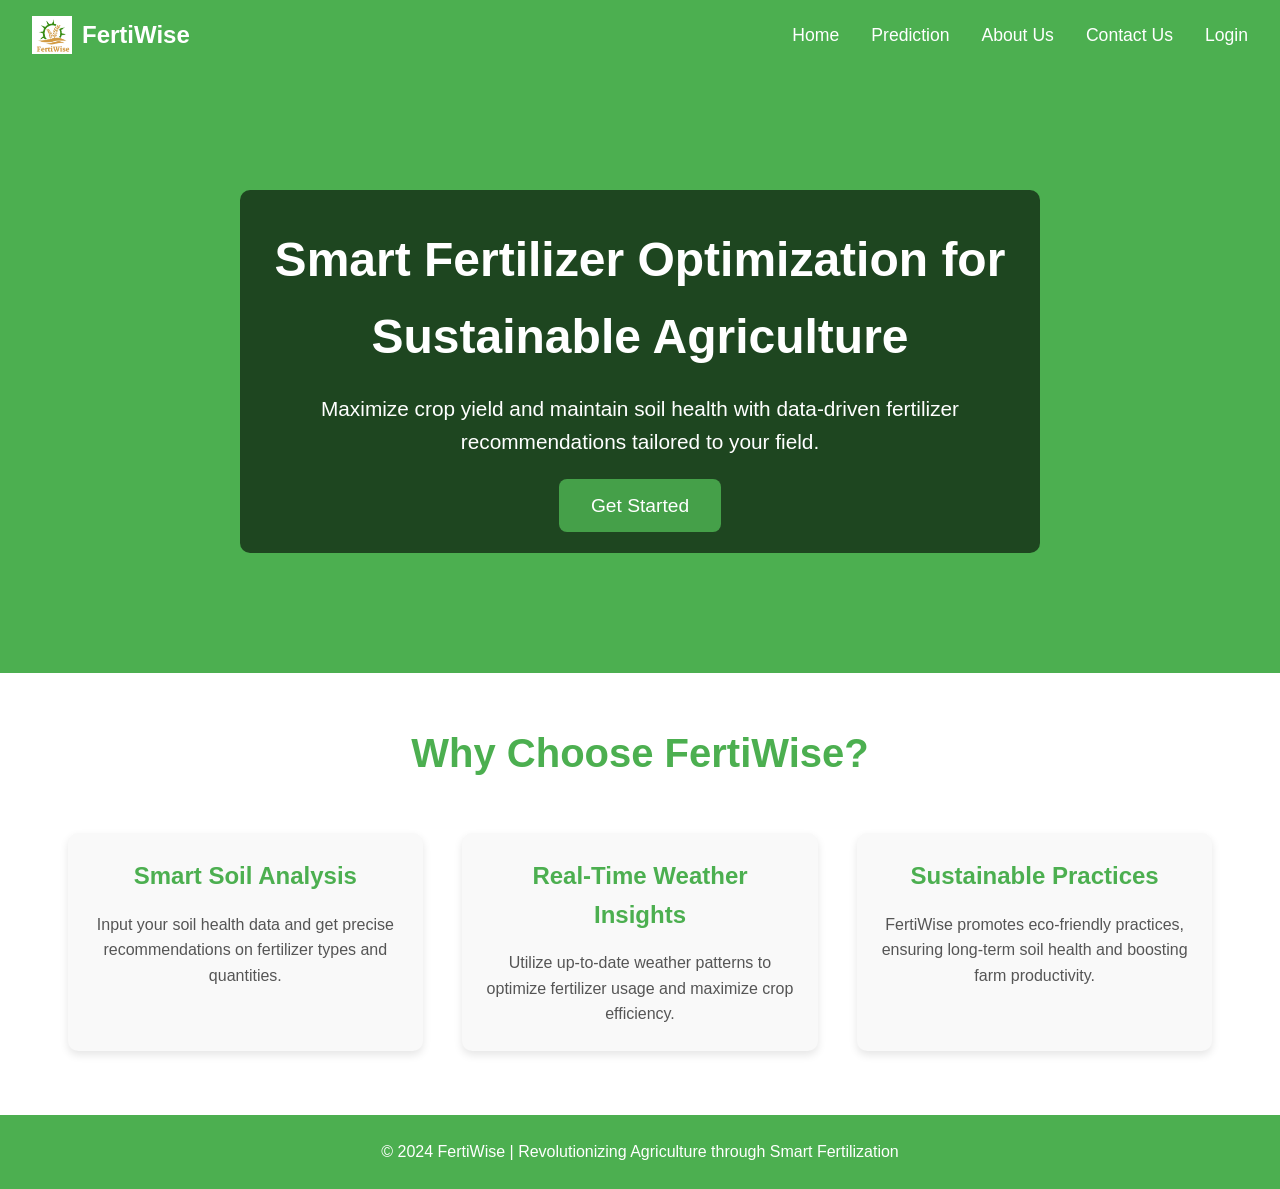
<file: Frontend/index.html>
<!DOCTYPE html>
<html lang="en">
<head>
    <meta charset="UTF-8">
    <meta name="viewport" content="width=device-width, initial-scale=1.0">
    <title>FertiWise - Smart Fertilizer Optimizer</title>
    <link rel="stylesheet" href="index.css">
</head>
<body>
    <!-- Navbar -->
    <header class="navbar">
        <div class="logo">
            <img src="logo.jpg" alt="FertiWise Logo" class="logo-img">
            <h1>FertiWise</h1>
        </div>
        <nav>
            <ul class="nav-links">
                <li><a href="#">Home</a></li>
                <li><a href="prediction.html">Prediction</a></li>
                <li><a href="#">About Us</a></li>
                <li><a href="#">Contact Us</a></li>
                <li><a href="login.html">Login</a></li>
            </ul>
        </nav>
    </header>

    <!-- Hero Section -->
    <section class="hero">
        <div class="hero-content">
            <h2>Smart Fertilizer Optimization for Sustainable Agriculture</h2>
            <p>Maximize crop yield and maintain soil health with data-driven fertilizer recommendations tailored to your field.</p>
            <a href="login.html" class="cta-button">Get Started</a>
        </div>
    </section>

    <!-- Features Section -->
    <section class="features">
        <h2>Why Choose FertiWise?</h2>
        <div class="feature-cards">
            <div class="card">
                <h3>Smart Soil Analysis</h3>
                <p>Input your soil health data and get precise recommendations on fertilizer types and quantities.</p>
            </div>
            <div class="card">
                <h3>Real-Time Weather Insights</h3>
                <p>Utilize up-to-date weather patterns to optimize fertilizer usage and maximize crop efficiency.</p>
            </div>
            <div class="card">
                <h3>Sustainable Practices</h3>
                <p>FertiWise promotes eco-friendly practices, ensuring long-term soil health and boosting farm productivity.</p>
            </div>
        </div>
    </section>

    <!-- Footer -->
    <footer>
        <p>&copy; 2024 FertiWise | Revolutionizing Agriculture through Smart Fertilization</p>
    </footer>
</body>
</html>
</file>
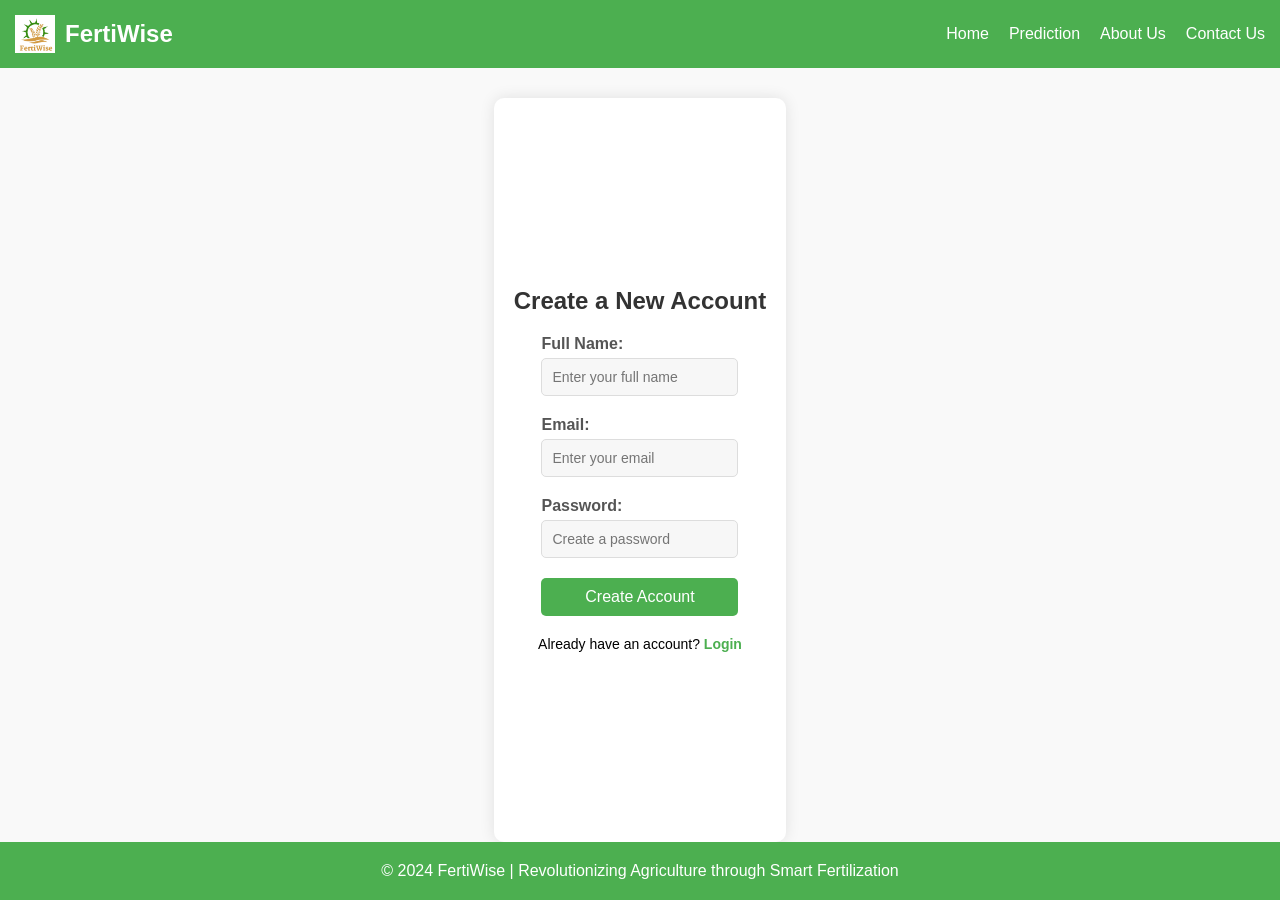
<file: Frontend/create-account.html>
<!DOCTYPE html>
<html lang="en">
<head>
    <meta charset="UTF-8">
    <meta name="viewport" content="width=device-width, initial-scale=1.0">
    <title>FertiWise - Create Account</title>
    <link rel="stylesheet" href="create-account.css">
</head>
<body>
    <!-- Navbar -->
    <header class="navbar">
        <div class="logo">
            <img src="logo.jpg" alt="FertiWise Logo" class="logo-img">
            <h1>FertiWise</h1>
        </div>
        <nav>
            <ul class="nav-links">
                <li><a href="index.html">Home</a></li>
                <li><a href="prediction.html">Prediction</a></li>
                <li><a href="#">About Us</a></li>
                <li><a href="#">Contact Us</a></li>
            </ul>
        </nav>
    </header>

    <!-- Create Account Section -->
    <section class="create-account-section">
        <h2>Create a New Account</h2>

        <form class="create-account-form" onsubmit="return handleCreateAccount(event)">
            <div class="form-group">
                <label for="name">Full Name:</label>
                <input type="text" id="name" name="name" placeholder="Enter your full name" required>
            </div>

            <div class="form-group">
                <label for="email">Email:</label>
                <input type="email" id="email" name="email" placeholder="Enter your email" required>
            </div>

            <div class="form-group">
                <label for="password">Password:</label>
                <input type="password" id="password" name="password" placeholder="Create a password" required>
            </div>

            <button type="submit" class="create-account-btn">Create Account</button>
        </form>

        <p>Already have an account? <a href="login.html">Login</a></p>
    </section>

    <!-- Footer -->
    <footer>
        <p>&copy; 2024 FertiWise | Revolutionizing Agriculture through Smart Fertilization</p>
    </footer>

    <!-- JavaScript -->
    <script>
        function handleCreateAccount(event) {
            event.preventDefault(); // Prevent form submission
            alert("Account successfully created!");
            window.location.href = "index.html"; // Redirect to home page
        }
    </script>
</body>
</html>
</file>
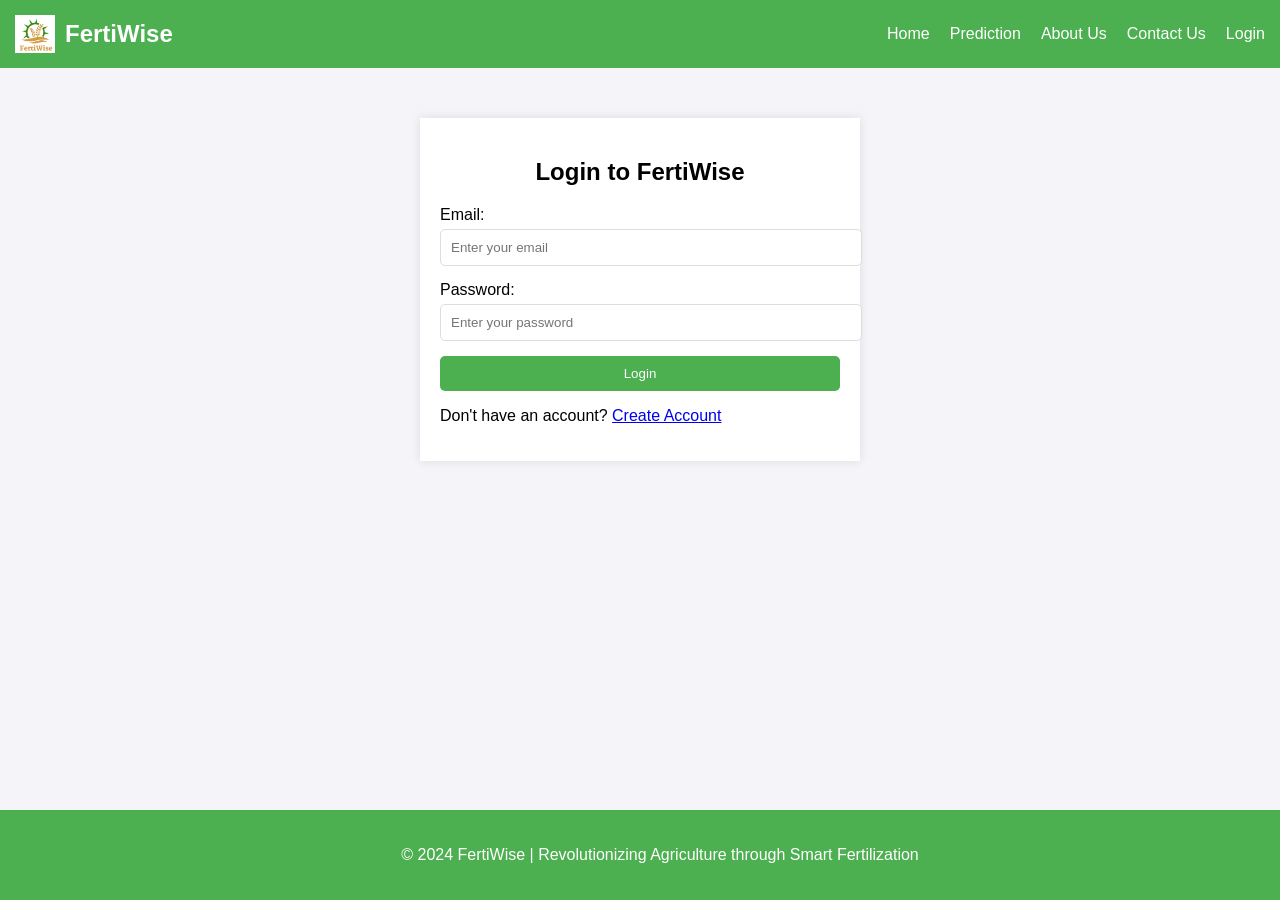
<file: Frontend/login.html>
<!DOCTYPE html>
<html lang="en">
<head>
    <meta charset="UTF-8">
    <meta name="viewport" content="width=device-width, initial-scale=1.0">
    <title>FertiWise - Login</title>
    <link rel="stylesheet" href="login.css">
</head>
<body>
    <!-- Navbar -->
    <header class="navbar">
        <div class="logo">
            <img src="logo.jpg" alt="FertiWise Logo" class="logo-img">
            <h1>FertiWise</h1>
        </div>
        <nav>
            <ul class="nav-links">
                <li><a href="index.html">Home</a></li>
                <li><a href="prediction.html">Prediction</a></li>
                <li><a href="#">About Us</a></li>
                <li><a href="#">Contact Us</a></li>
                <li><a href="login.html">Login</a></li>
            </ul>
        </nav>
    </header>

    <!-- Login Section -->
    <section class="login-section">
        <h2>Login to FertiWise</h2>

        <form class="login-form" onsubmit="return handleLogin(event)">
            <div class="form-group">
                <label for="email">Email:</label>
                <input type="email" id="email" name="email" placeholder="Enter your email" required>
            </div>

            <div class="form-group">
                <label for="password">Password:</label>
                <input type="password" id="password" name="password" placeholder="Enter your password" required>
            </div>

            <button type="submit" class="login-btn">Login</button>
        </form>

        <p>Don't have an account? <a href="create-account.html">Create Account</a></p>
    </section>

    <!-- Footer -->
    <footer>
        <p>&copy; 2024 FertiWise | Revolutionizing Agriculture through Smart Fertilization</p>
    </footer>

    <!-- JavaScript -->
    <script>
        function handleLogin(event) {
            event.preventDefault(); // Prevent form submission
            alert("Login successful!");
            window.location.href = "prediction.html"; // Redirect to prediction page
        }
    </script>
</body>
</html>
</file>
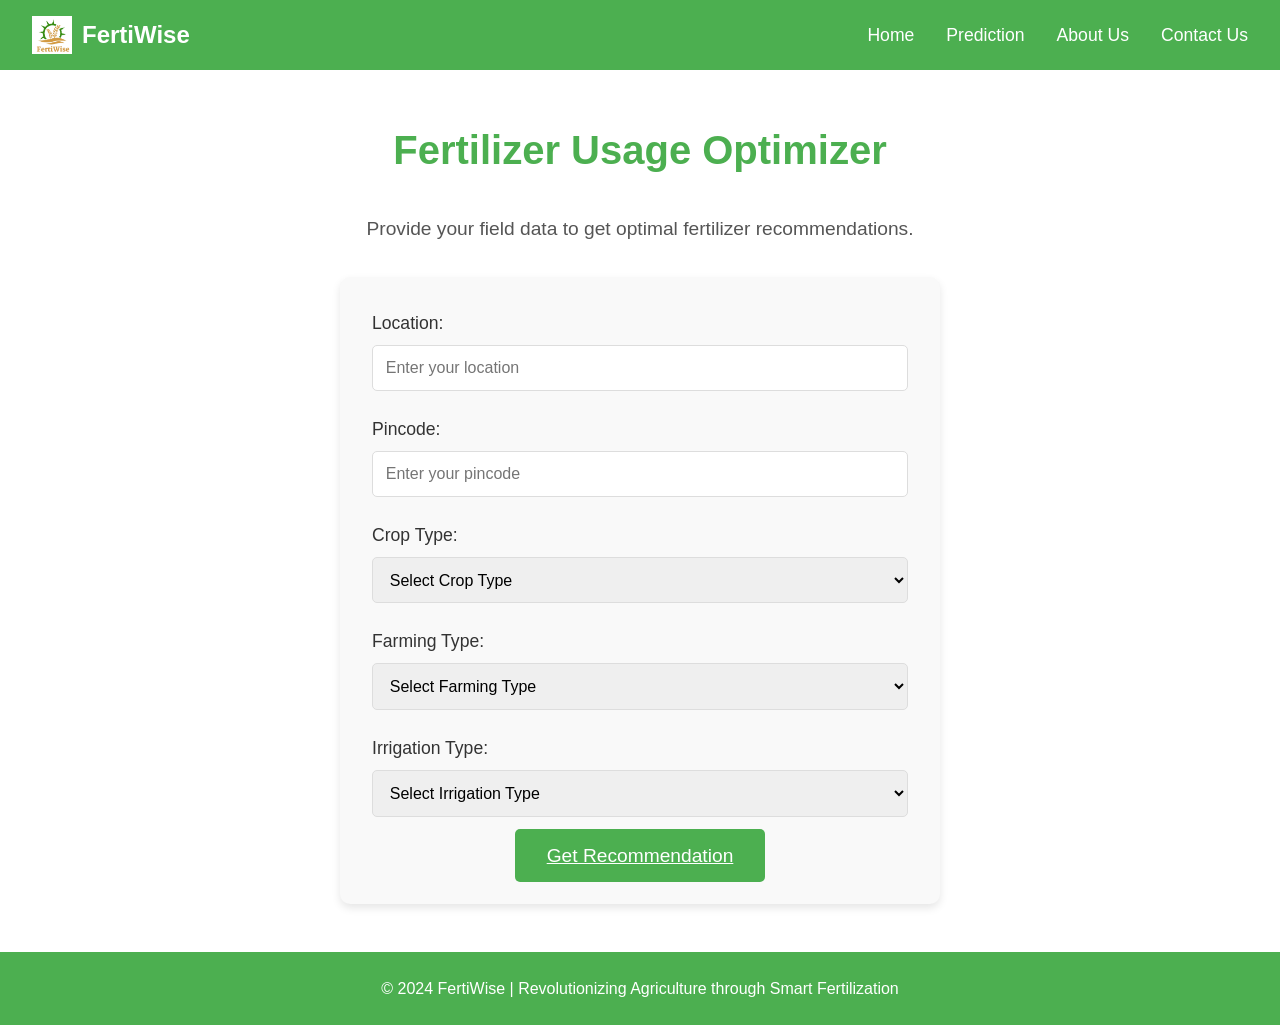
<file: Frontend/prediction.html>
<!DOCTYPE html>
<html lang="en">
<head>
    <meta charset="UTF-8">
    <meta name="viewport" content="width=device-width, initial-scale=1.0">
    <title>FertiWise - Fertilizer Prediction</title>
    <link rel="stylesheet" href="prediction.css">
</head>
<body>
    <!-- Navbar -->
    <header class="navbar">
        <div class="logo">
            <img src="logo.jpg" alt="FertiWise Logo" class="logo-img">
            <h1>FertiWise</h1>
        </div>
        <nav>
            <ul class="nav-links">
                <li><a href="index.html">Home</a></li>
                <li><a href="prediction.html">Prediction</a></li>
                <li><a href="#">About Us</a></li>
                <li><a href="#">Contact Us</a></li>
            </ul>
        </nav>
    </header>

    <!-- Prediction Section -->
    <section class="prediction-section">
        <h2>Fertilizer Usage Optimizer</h2>
        <p>Provide your field data to get optimal fertilizer recommendations.</p>

        <form action="results.html" method="GET" class="prediction-form"> <!-- Changed method to GET for easy testing -->
            <div class="form-group">
                <label for="location">Location:</label>
                <input type="text" id="location" name="location" placeholder="Enter your location" required>
            </div>

            <div class="form-group">
                <label for="pincode">Pincode:</label>
                <input type="text" id="pincode" name="pincode" placeholder="Enter your pincode" required>
            </div>

            <div class="form-group">
                <label for="crop-type">Crop Type:</label>
                <select id="crop-type" name="crop-type" required>
                    <option value="">Select Crop Type</option>
                    <option value="rice">Rice</option>
                    <option value="wheat">Wheat</option>
                    <option value="other">Other</option>
                </select>
            </div>

            <div class="form-group">
                <label for="farming-type">Farming Type:</label>
                <select id="farming-type" name="farming-type" required>
                    <option value="">Select Farming Type</option>
                    <option value="organic">Organic</option>
                    <option value="conventional">Conventional</option>
                </select>
            </div>

            <div class="form-group">
                <label for="irrigation">Irrigation Type:</label>
                <select id="irrigation" name="irrigation" required>
                    <option value="">Select Irrigation Type</option>
                    <option value="drip">Drip</option>
                    <option value="sprinkler">Sprinkler</option>
                    <option value="flood">Flood</option>
                    <option value="rain-fed">Rain-Fed</option>
                </select>
            </div>

           <!--<button type="submit" class="submit-btn">Get Recommendation</button>-->
            <a href="results.html" class="submit-btn">Get Recommendation</a>
        </form>
    </section>

    <!-- Footer -->
    <footer>
        <p>&copy; 2024 FertiWise | Revolutionizing Agriculture through Smart Fertilization</p>
    </footer>
</body>
</html>
</file>
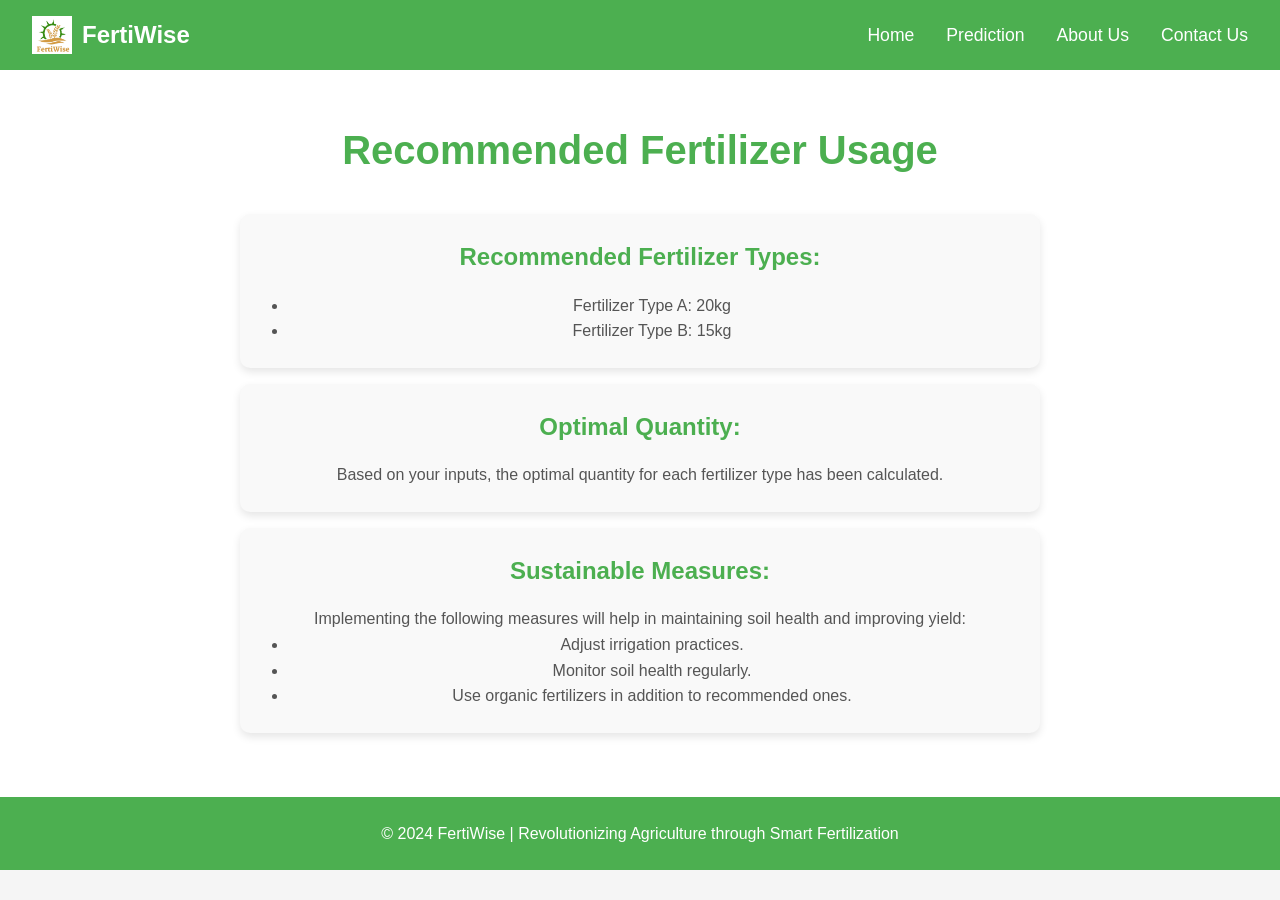
<file: Frontend/results.html>
<!DOCTYPE html>
<html lang="en">
<head>
    <meta charset="UTF-8">
    <meta name="viewport" content="width=device-width, initial-scale=1.0">
    <title>FertiWise - Results</title>
    <link rel="stylesheet" href="result.css">
</head>
<body>
    <!-- Navbar -->
    <header class="navbar">
        <div class="logo">
            <img src="logo.jpg" alt="FertiWise Logo" class="logo-img">
            <h1>FertiWise</h1>
        </div>
        <nav>
            <ul class="nav-links">
                <li><a href="index.html">Home</a></li>
                <li><a href="prediction.html">Prediction</a></li>
                <li><a href="#">About Us</a></li>
                <li><a href="#">Contact Us</a></li>
            </ul>
        </nav>
    </header>

    <!-- Results Section -->
    <section class="results-section">
        <h2>Recommended Fertilizer Usage</h2>
        <div class="results-content">
            <div class="recommendation">
                <h3>Recommended Fertilizer Types:</h3>
                <ul>
                    <li>Fertilizer Type A: 20kg</li>
                    <li>Fertilizer Type B: 15kg</li>
                </ul>
            </div>
            <div class="recommendation">
                <h3>Optimal Quantity:</h3>
                <p>Based on your inputs, the optimal quantity for each fertilizer type has been calculated.</p>
            </div>
            <div class="recommendation">
                <h3>Sustainable Measures:</h3>
                <p>Implementing the following measures will help in maintaining soil health and improving yield:</p>
                <ul>
                    <li>Adjust irrigation practices.</li>
                    <li>Monitor soil health regularly.</li>
                    <li>Use organic fertilizers in addition to recommended ones.</li>
                </ul>
            </div>
        </div>
    </section>

    <!-- Footer -->
    <footer>
        <p>&copy; 2024 FertiWise | Revolutionizing Agriculture through Smart Fertilization</p>
    </footer>
</body>
</html>
</file>
<file: Frontend/index.css>
/* General Styles */
* {
    margin: 0;
    padding: 0;
    box-sizing: border-box;
}

body {
    font-family: 'Arial', sans-serif;
    background-color: #f5f5f5;
    line-height: 1.6;
}

/* Navbar Styles */
.navbar {
    background-color: #4caf50;
    color: white;
    display: flex;
    justify-content: space-between;
    align-items: center;
    padding: 1rem 2rem;
    box-shadow: 0 2px 5px rgba(0, 0, 0, 0.1);
}

.logo h1 {
    font-size: 2rem;
    font-weight: bold;
}

.nav-links {
    list-style: none;
    display: flex;
}

.nav-links li {
    margin-left: 2rem;
}

.nav-links a {
    color: white;
    text-decoration: none;
    font-size: 1.1rem;
}

.nav-links a:hover {
    text-decoration: underline;
}

/* Hero Section */
.hero {
    background-color: #4caf50; /* Replaced background image with solid color */
    height: 67vh;
    color: white;
    display: flex;
    justify-content: center;
    align-items: center;
    text-align: center;
    padding: 0 2rem;
    position: relative;
}

.hero-content {
    max-width: 800px;
    background: rgba(0, 0, 0, 0.6); /* Slight background overlay for text readability */
    padding: 2rem;
    border-radius: 10px;
}

.hero-content h2 {
    font-size: 3rem;
    margin-bottom: 1rem;
    color: #fff;
}

.hero-content p {
    font-size: 1.3rem;
    margin-bottom: 2rem;
    color: #fff;
}

.cta-button {
    background-color: #45a049;
    color: white;
    padding: 1rem 2rem;
    text-decoration: none;
    font-size: 1.2rem;
    border-radius: 8px;
    transition: background-color 0.3s ease;
}

.cta-button:hover {
    background-color: #3e8e41;
}

/* Features Section */
.features {
    background-color: #fff;
    padding: 3rem;
    text-align: center;
}

.features h2 {
    font-size: 2.5rem;
    color: #4caf50;
    margin-bottom: 2rem;
}

.feature-cards {
    display: flex;
    justify-content: space-around;
    flex-wrap: wrap;
}

.card {
    background-color: #f9f9f9;
    padding: 1.5rem;
    margin: 1rem;
    width: 30%;
    border-radius: 10px;
    box-shadow: 0 4px 8px rgba(0, 0, 0, 0.1);
}

.card h3 {
    font-size: 1.5rem;
    color: #4caf50;
    margin-bottom: 1rem;
}

.card p {
    font-size: 1rem;
    color: #555;
}

/* Footer Styles */
footer {
    background-color: #4caf50;
    color: white;
    text-align: center;
    padding: 1.5rem 0;
    font-size: 1rem;
}
.logo {
    display: flex;
    align-items: center;
    justify-content: center;
}

.logo-img {
    width: 40px;  /* Set the desired width for the logo */
    height: auto;
    margin-right: 10px;  /* Space between logo and text */
}

.logo h1 {
    margin: 0;
    font-size: 24px;
}

/* Responsive Design */
@media (max-width: 768px) {
    .hero-content h2 {
        font-size: 2rem;
    }

    .hero-content p {
        font-size: 1.1rem;
    }

    .hero {
        height: 70vh;
    }

    .cta-button {
        font-size: 1rem;
    }

    .feature-cards {
        flex-direction: column;
    }

    .card {
        width: 80%;
        margin: 1.5rem auto;
    }
}
</file>
<file: Frontend/create-account.css>
/* General body styling */
* {
    margin: 0;
    padding: 0;
    box-sizing: border-box;
}

html, body {
    height: 100%;
    font-family: Arial, sans-serif;
    background-color: #f9f9f9;
    display: flex;
    flex-direction: column;
}

/* Navbar styling */
.navbar {
    background-color: #4CAF50;
    color: white;
    padding: 15px;
    display: flex;
    justify-content: space-between;
    align-items: center;
}

.navbar .logo {
    display: flex;
    align-items: center;
}

.logo-img {
    width: 40px;  /* Set the desired width for the logo */
    height: auto;
    margin-right: 10px;  /* Space between logo and text */
}

.navbar h1 {
    margin: 0;
    font-size: 24px;
}

.nav-links {
    list-style: none;
    margin: 0;
    padding: 0;
    display: flex;
}

.nav-links li {
    margin-left: 20px;
}

.nav-links li a {
    color: white;
    text-decoration: none;
    font-size: 16px;
}

.nav-links li a:hover {
    text-decoration: underline;
}

/* Main content area */
.create-account-section {
    flex-grow: 1; /* This makes the section take up the remaining height of the page */
    display: flex;
    flex-direction: column;
    justify-content: center;
    align-items: center;
    padding: 20px;
    max-width: 400px;
    margin: 0 auto;
    background-color: white;
    box-shadow: 0 0 15px rgba(0, 0, 0, 0.1);
    border-radius: 10px;
    margin-top: 30px;
}

.create-account-section h2 {
    text-align: center;
    margin-bottom: 20px;
    color: #333;
}

/* Form styling */
.form-group {
    margin-bottom: 20px;
    width: 100%;
}

.form-group label {
    display: block;
    font-weight: bold;
    margin-bottom: 5px;
    color: #555;
}

.form-group input {
    width: 100%;
    padding: 10px;
    border: 1px solid #ddd;
    border-radius: 5px;
    font-size: 14px;
    background-color: #f7f7f7;
}

/* Button styling */
.create-account-btn {
    width: 100%;
    padding: 10px;
    background-color: #4CAF50;
    border: none;
    border-radius: 5px;
    color: white;
    font-size: 16px;
    cursor: pointer;
}

.create-account-btn:hover {
    background-color: #45a049;
}

/* Link back to login */
.create-account-section p {
    text-align: center;
    margin-top: 20px;
    font-size: 14px;
}

.create-account-section p a {
    color: #4CAF50;
    text-decoration: none;
    font-weight: bold;
}

.create-account-section p a:hover {
    text-decoration: underline;
}

/* Footer styling */
footer {
    text-align: center;
    padding: 20px;
    background-color: #4CAF50;
    color: white;
    flex-shrink: 0;
    position: relative;
    width: 100%;
}
</file>
<file: Frontend/login.css>
body {
    font-family: Arial, sans-serif;
    background-color: #f4f4f9;
    margin: 0;
    padding: 0;
}

.navbar {
    background-color: #4CAF50;
    color: white;
    padding: 15px;
    text-align: center;
    display: flex;
    justify-content: space-between;
    align-items: center;
    flex-wrap: wrap;
}

.navbar .logo {
    display: flex;
    align-items: center;
}

.logo h1 {
    margin: 0;
    font-size: 24px;
}

.logo-img {
    width: 40px;  /* Set the desired width for the logo */
    height: auto;
    margin-right: 10px;  /* Space between logo and text */
}

.nav-links {
    list-style-type: none;
    margin: 0;
    padding: 0;
    display: flex;
}

.nav-links li {
    margin-left: 20px;
}

.nav-links li a {
    color: white;
    text-decoration: none;
}

.nav-links li a:hover {
    text-decoration: underline;
}

.login-section {
    margin: 50px auto;
    padding: 20px;
    max-width: 400px;
    background-color: white;
    box-shadow: 0px 0px 10px rgba(0, 0, 0, 0.1);
}

h2 {
    text-align: center;
}

.form-group {
    margin-bottom: 15px;
}

.form-group label {
    display: block;
    margin-bottom: 5px;
}

.form-group input {
    width: 100%;
    padding: 10px;
    border: 1px solid #ddd;
    border-radius: 5px;
}

button {
    width: 100%;
    padding: 10px;
    background-color: #4CAF50;
    color: white;
    border: none;
    border-radius: 5px;
    cursor: pointer;
}

button:hover {
    background-color: #45a049;
}

footer {
    text-align: center;
    padding: 20px;
    background-color: #4CAF50;
    color: white;
    position: absolute;
    width: 100%;
    bottom: 0;
}
</file>
<file: Frontend/prediction.css>
/* General Styles */
* {
    margin: 0;
    padding: 0;
    box-sizing: border-box;
}

body {
    font-family: 'Arial', sans-serif;
    background-color: #f5f5f5;
    line-height: 1.6;
}

/* Navbar Styles */
.navbar {
    background-color: #4caf50;
    color: white;
    display: flex;
    justify-content: space-between;
    align-items: center;
    padding: 1rem 2rem;
    box-shadow: 0 2px 5px rgba(0, 0, 0, 0.1);
}

.logo h1 {
    font-size: 2rem;
    font-weight: bold;
}

.nav-links {
    list-style: none;
    display: flex;
}

.nav-links li {
    margin-left: 2rem;
}

.nav-links a {
    color: white;
    text-decoration: none;
    font-size: 1.1rem;
}

.nav-links a:hover {
    text-decoration: underline;
}

/* Prediction Section */
.prediction-section {
    background-color: #fff;
    padding: 3rem;
    text-align: center;
}

.prediction-section h2 {
    font-size: 2.5rem;
    color: #4caf50;
    margin-bottom: 2rem;
}

.prediction-section p {
    font-size: 1.2rem;
    color: #555;
    margin-bottom: 2rem;
}

.prediction-form {
    max-width: 600px;
    margin: 0 auto;
    background-color: #f9f9f9;
    padding: 2rem;
    border-radius: 10px;
    box-shadow: 0 4px 8px rgba(0, 0, 0, 0.1);
}

.form-group {
    margin-bottom: 1.5rem;
    text-align: left;
}

.form-group label {
    font-size: 1.1rem;
    display: block;
    margin-bottom: 0.5rem;
    color: #333;
}

.form-group input, .form-group select {
    width: 100%;
    padding: 0.8rem;
    border-radius: 5px;
    border: 1px solid #ddd;
    font-size: 1rem;
}

.submit-btn {
    background-color: #4caf50;
    color: white;
    padding: 1rem 2rem;
    border: none;
    border-radius: 5px;
    font-size: 1.2rem;
    cursor: pointer;
    transition: background-color 0.3s ease;
}

.submit-btn:hover {
    background-color: #3e8e41;
}

/* Footer Styles */
footer {
    background-color: #4caf50;
    color: white;
    text-align: center;
    padding: 1.5rem 0;
    font-size: 1rem;
}
.logo {
    display: flex;
    align-items: center;
    justify-content: center;
}

.logo-img {
    width: 40px;  /* Set the desired width for the logo */
    height: auto;
    margin-right: 10px;  /* Space between logo and text */
}

.logo h1 {
    margin: 0;
    font-size: 24px;
}
/* Responsive Design */
@media (max-width: 768px) {
    .prediction-form {
        padding: 1.5rem;
    }

    .form-group label, .form-group input, .form-group select {
        font-size: 1rem;
    }

    .submit-btn {
        font-size: 1rem;
    }
}
</file>
<file: Frontend/result.css>
/* General Styles */
* {
    margin: 0;
    padding: 0;
    box-sizing: border-box;
}

body {
    font-family: 'Arial', sans-serif;
    background-color: #f5f5f5;
    line-height: 1.6;
}

/* Navbar Styles */
.navbar {
    background-color: #4caf50;
    color: white;
    display: flex;
    justify-content: space-between;
    align-items: center;
    padding: 1rem 2rem;
    box-shadow: 0 2px 5px rgba(0, 0, 0, 0.1);
}

.logo h1 {
    font-size: 2rem;
    font-weight: bold;
}

.nav-links {
    list-style: none;
    display: flex;
}

.nav-links li {
    margin-left: 2rem;
}

.nav-links a {
    color: white;
    text-decoration: none;
    font-size: 1.1rem;
}

.nav-links a:hover {
    text-decoration: underline;
}

/* Results Section */
.results-section {
    padding: 3rem;
    text-align: center;
    background-color: #fff;
}

.results-section h2 {
    font-size: 2.5rem;
    color: #4caf50;
    margin-bottom: 2rem;
}

.results-content {
    max-width: 800px;
    margin: 0 auto;
}

.recommendation {
    background-color: #f9f9f9;
    padding: 1.5rem;
    margin: 1rem 0;
    border-radius: 10px;
    box-shadow: 0 4px 8px rgba(0, 0, 0, 0.1);
}

.recommendation h3 {
    font-size: 1.5rem;
    color: #4caf50;
    margin-bottom: 1rem;
}

.recommendation p,
.recommendation ul {
    font-size: 1rem;
    color: #555;
}

.recommendation ul {
    list-style-type: disc;
    padding-left: 1.5rem;
}

/* Footer Styles */
footer {
    background-color: #4caf50;
    color: white;
    text-align: center;
    padding: 1.5rem 0;
    font-size: 1rem;
}
.logo {
    display: flex;
    align-items: center;
    justify-content: center;
}

.logo-img {
    width: 40px;  /* Set the desired width for the logo */
    height: auto;
    margin-right: 10px;  /* Space between logo and text */
}

.logo h1 {
    margin: 0;
    font-size: 24px;
}
</file>
